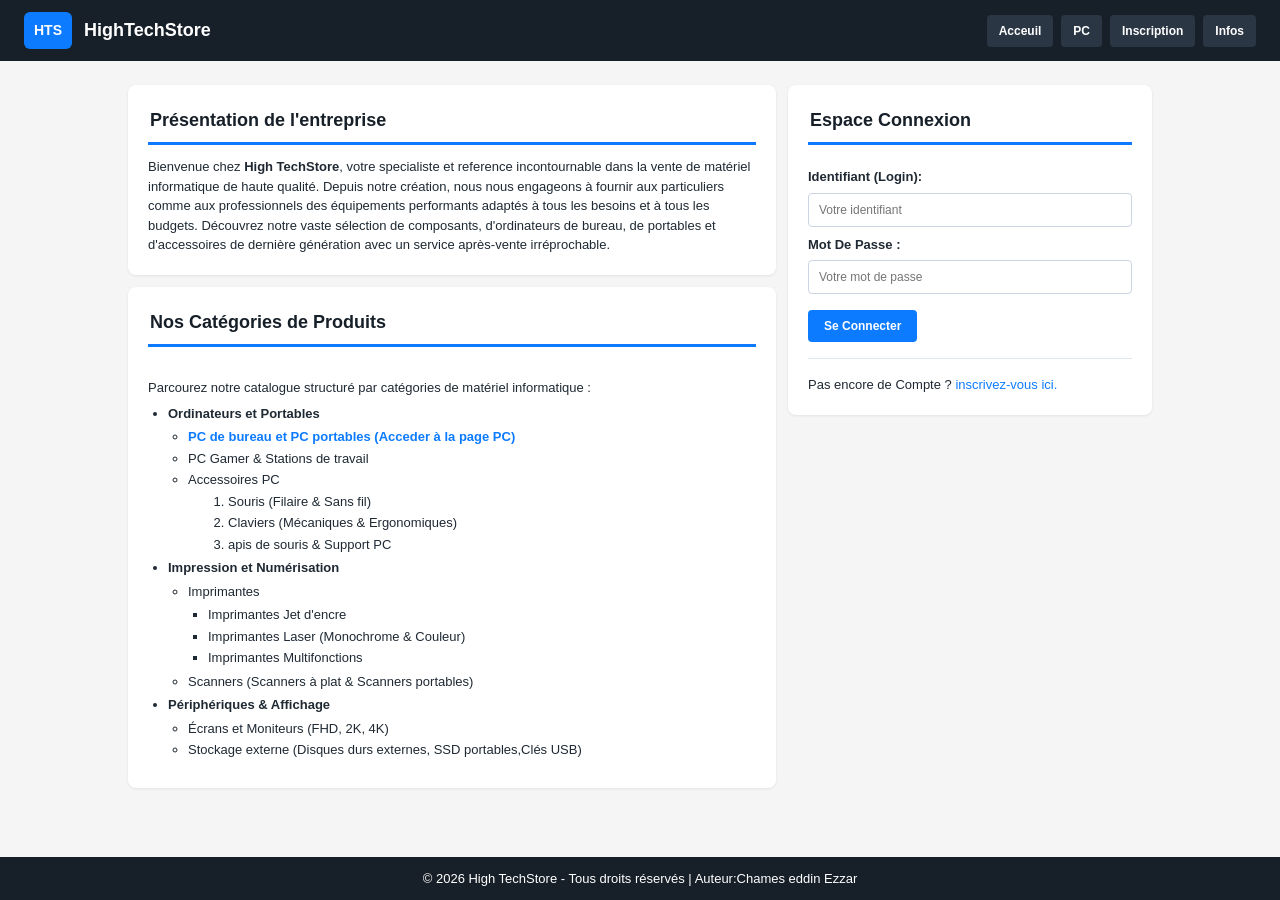
<file: index.html>
<!DOCTYPE html>
<html lang="en">

<head>
    <meta charset="UTF-8">
    <meta name="viewport" content="width=device-width, initial-scale=1.0">
    <title>Document</title>
    <link rel="stylesheet" href="css/style.css">
</head>

<body>
    <header>
        <div class="brand">
    <div class="logo">HTS</div>
    <h1>HighTechStore</h1>
    </div>

        <nav>
            <ul>
                <li><a href="index.html">Acceuil</a></li>
                <li><a href="pages/pc.html">PC</a></li>
                <li><a href="pages/inscription.html">Inscription</a></li>
                <li><a href="pages/info.html">Infos</a></li>
            </ul>
        </nav>
    </header>
    <main>
        <aside>
            <form action="">
                <fieldset>
                    <h2>Espace Connexion</h2>
                    <label for="idd">Identifiant (Login):</label><br>
                    <input type="text" name="idd" id="idd" placeholder="Votre identifiant"><br>
                    <label for="mdp">Mot De Passe :</label><br>
                    <input type="password" name="mdp" id="mdp" placeholder="Votre mot de passe"><br>
                    <input type="submit" value="Se Connecter">
                    <hr>
                    <p>Pas encore de Compte ? <a href="inscription.html">inscrivez-vous ici.</a></p>
                </fieldset>
            </form>
        </aside>
        <section>
        <div class="container">
            <h2>Présentation de l'entreprise</h2>
            <p>Bienvenue chez <span>High TechStore</span>, votre specialiste et reference incontournable dans la vente
                de
                matériel informatique de haute qualité. Depuis notre création, nous nous engageons à fournir aux
                particuliers comme aux professionnels des équipements performants adaptés à tous les besoins et à
                tous les budgets.
                Découvrez notre vaste sélection de composants, d'ordinateurs de bureau, de portables et
                d'accessoires de dernière génération avec un service après-vente irréprochable.</p>
        </div>
        <div class="container">
            <h2>Nos Catégories de Produits</h2><br>
            <p>Parcourez notre catalogue structuré par catégories de matériel informatique :</p>
            <ul>
                <li>Ordinateurs et Portables
                    <ul>
                        <li><a href="pc.html">PC de bureau et PC portables (Acceder à la page PC)</a></li>
                        <li> PC Gamer & Stations de travail</li>
                        <li>Accessoires PC
                            <ol>
                                <li>Souris (Filaire & Sans fil)</li>
                                <li>Claviers (Mécaniques & Ergonomiques)</li>
                                <li>apis de souris & Support PC</li>
                            </ol>
                        </li>
                    </ul>
                </li>
                <li>Impression et Numérisation
                    <ul>
                        <li>Imprimantes
                            <ul>
                                <li>Imprimantes Jet d'encre</li>
                                <li>Imprimantes Laser (Monochrome & Couleur)</li>
                                <li>Imprimantes Multifonctions</li>
                            </ul>
                        </li>
                        <li>Scanners (Scanners à plat & Scanners portables)</li>
                    </ul>
                </li>
                <li>
                    Périphériques & Affichage
                    <ul>
                        <li>Écrans et Moniteurs (FHD, 2K, 4K)</li>
                        <li>Stockage externe (Disques durs externes, SSD portables,Clés USB)</li>
                    </ul>
                </li>
            </ul>
        </div>
        </section>
    </main>
    <footer>&copy; 2026 High TechStore - Tous droits réservés  | Auteur:Chames eddin Ezzar</footer>
</body>

</html>
</file>
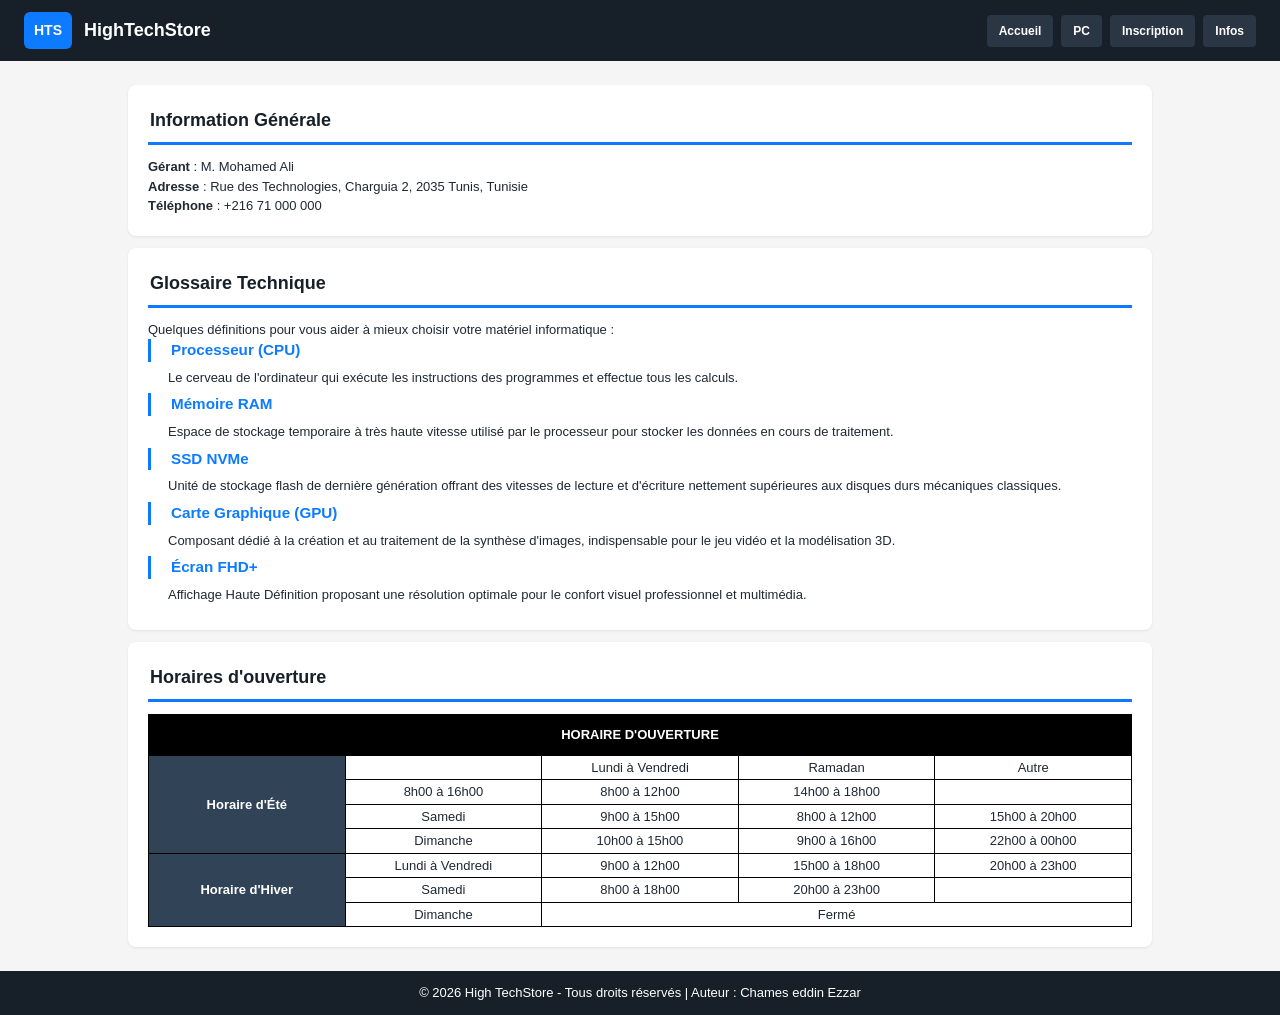
<file: pages/info.html>
<!DOCTYPE html>
<html lang="fr">
<head>
    <meta charset="UTF-8">
    <meta name="viewport" content="width=device-width, initial-scale=1.0">
    <title>Infos</title>
    <link rel="stylesheet" href="../css/style.css">
</head>
<body>
    <header>
        <div class="brand">
            <div class="logo">HTS</div>
            <h1>HighTechStore</h1>
        </div>
        <nav>
            <ul>
                <li><a href="../index.html">Accueil</a></li>
                <li><a href="pc.html">PC</a></li>
                <li><a href="inscription.html">Inscription</a></li>
                <li><a href="info.html">Infos</a></li>
            </ul>
        </nav>
    </header>
    <main>
        <div class="container">
            <h2>Information Générale</h2>
            <p>
                <span class="gras">Gérant</span> : M. Mohamed Ali <br>
                <span class="gras">Adresse</span> : Rue des Technologies, Charguia 2, 2035 Tunis, Tunisie <br>
                <span class="gras">Téléphone</span> : +216 71 000 000
            </p>
        </div>
        <div class="container">
            <h2>Glossaire Technique</h2>
            <p>Quelques définitions pour vous aider à mieux choisir votre matériel informatique :</p>
            <h3>Processeur (CPU)</h3>
            <ul class="puce">
                <li>Le cerveau de l'ordinateur qui exécute les instructions des programmes et effectue tous les calculs.</li>
            </ul>
            <h3>Mémoire RAM</h3>
            <ul class="puce">
                <li>Espace de stockage temporaire à très haute vitesse utilisé par le processeur pour stocker les données en cours de traitement.</li>
            </ul>
            <h3>SSD NVMe</h3>
            <ul class="puce">
                <li>Unité de stockage flash de dernière génération offrant des vitesses de lecture et d'écriture nettement supérieures aux disques durs mécaniques classiques.</li>
            </ul>
            <h3>Carte Graphique (GPU)</h3>
            <ul class="puce">
                <li>Composant dédié à la création et au traitement de la synthèse d'images, indispensable pour le jeu vidéo et la modélisation 3D.</li>
            </ul>
            <h3>Écran FHD+</h3>
            <ul class="puce">
                <li>Affichage Haute Définition proposant une résolution optimale pour le confort visuel professionnel et multimédia.</li>
            </ul>
        </div>
        <div class="container">
            <h2>Horaires d'ouverture</h2>
            <table>
                <thead>
                    <tr>
                        <th colspan="5" class="colll">HORAIRE D'OUVERTURE</th>
                    </tr>
                </thead>
                <tbody>
                    <tr>
                        <td rowspan="4" class="coll">Horaire d'Été</td>
                        <td></td>
                        <td>Lundi à Vendredi</td>
                        <td>Ramadan</td>
                        <td>Autre</td>
                    </tr>
                    <tr>
                        <td>8h00 à 16h00</td>
                        <td>8h00 à 12h00</td>
                        <td>14h00 à 18h00</td>
                        <td></td>
                    </tr>
                    <tr>
                        <td>Samedi</td>
                        <td>9h00 à 15h00</td>
                        <td>8h00 à 12h00</td>
                        <td>15h00 à 20h00</td>
                    </tr>
                    <tr>
                        <td>Dimanche</td>
                        <td>10h00 à 15h00</td>
                        <td>9h00 à 16h00</td>
                        <td>22h00 à 00h00</td>
                    </tr>
                    <tr>
                        <td rowspan="3" class="coll">Horaire d'Hiver</td>
                        <td>Lundi à Vendredi</td>
                        <td>9h00 à 12h00</td>
                        <td>15h00 à 18h00</td>
                        <td>20h00 à 23h00</td>
                    </tr>
                    <tr>
                        <td>Samedi</td>
                        <td>8h00 à 18h00</td>
                        <td>20h00 à 23h00</td>
                        <td></td>
                    </tr>
                    <tr>
                        <td>Dimanche</td>
                        <td colspan="3">Fermé</td>
                    </tr>
                </tbody>
            </table>
        </div>
    </main>
    <footer>&copy; 2026 High TechStore - Tous droits réservés | Auteur : Chames eddin Ezzar</footer>
</body>
</html>
</file>
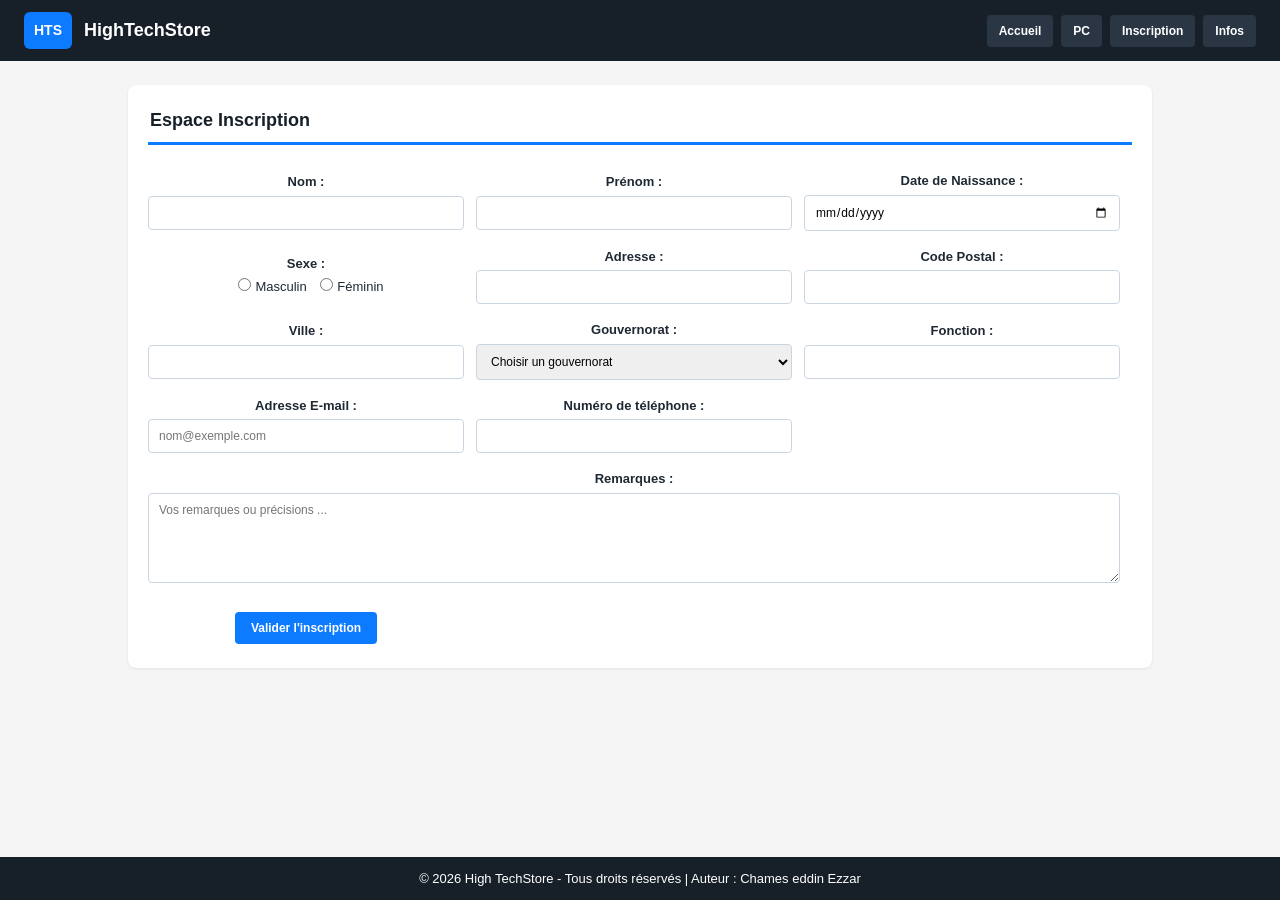
<file: pages/inscription.html>
<!DOCTYPE html>
<html lang="fr">
<head>
    <meta charset="UTF-8">
    <meta name="viewport" content="width=device-width, initial-scale=1.0">
    <title>Inscription</title>
    <link rel="stylesheet" href="../css/style.css">
</head>
<body>
    <header>
        <div class="brand">
            <div class="logo">HTS</div>
            <h1>HighTechStore</h1>
        </div>
        <nav>
            <ul>
                <li><a href="../index.html">Accueil</a></li>
                <li><a href="pc.html">PC</a></li>
                <li><a href="inscription.html">Inscription</a></li>
                <li><a href="info.html">Infos</a></li>
            </ul>
        </nav>
    </header>
    <main>
        <div class="container">
            <form action="">
                <fieldset>
                    <h2>Espace Inscription</h2>
                    <table class="ft">
                        <tr>
                            <td>
                                <label for="nom">Nom :</label>
                                <input type="text" name="nom" id="nom">
                            </td>
                            <td>
                                <label for="pre">Prénom :</label>
                                <input type="text" name="pre" id="pre">
                            </td>
                            <td>
                                <label for="date">Date de Naissance :</label>
                                <input type="date" name="date" id="date">
                            </td>
                        </tr>
                        <tr>
                            <td>
                                <label>Sexe :</label>
                                <input type="radio" name="sexe" id="m" value="m">Masculin
                                <input type="radio" name="sexe" id="f" value="f">Féminin
                            </td>
                            <td>
                                <label for="adr">Adresse :</label>
                                <input type="text" name="adr" id="adr">
                            </td>
                            <td>
                                <label for="code">Code Postal :</label>
                                <input type="text" name="code" id="code">
                            </td>
                        </tr>
                        <tr>
                            <td>
                                <label for="ville">Ville :</label>
                                <input type="text" name="ville" id="ville">
                            </td>
                            <td>
                                <label for="gov">Gouvernorat :</label>
                                <select name="gov" id="gov">
                                    <option value="">Choisir un gouvernorat</option>
                                </select>
                            </td>
                            <td>
                                <label for="fonc">Fonction :</label>
                                <input type="text" name="fonc" id="fonc">
                            </td>
                        </tr>
                        <tr>
                            <td>
                                <label for="em">Adresse E-mail :</label>
                                <input type="email" name="em" id="em" placeholder="nom@exemple.com">
                            </td>
                            <td>
                                <label for="num">Numéro de téléphone :</label>
                                <input type="tel" name="num" id="num">
                            </td>
                        </tr>
                        <tr>
                            <td colspan="3">
                                <label for="area">Remarques :</label>
                                <textarea name="area" id="area" placeholder="Vos remarques ou précisions ..."></textarea>
                            </td>
                        </tr>
                        <tr>
                            <td><input type="submit" value="Valider l'inscription"></td>
                            
                        </tr>
                    </table>
                </fieldset>
            </form>
        </div>
    </main>
    <footer>&copy; 2026 High TechStore - Tous droits réservés | Auteur : Chames eddin Ezzar</footer>
</body>
</html>
</file>
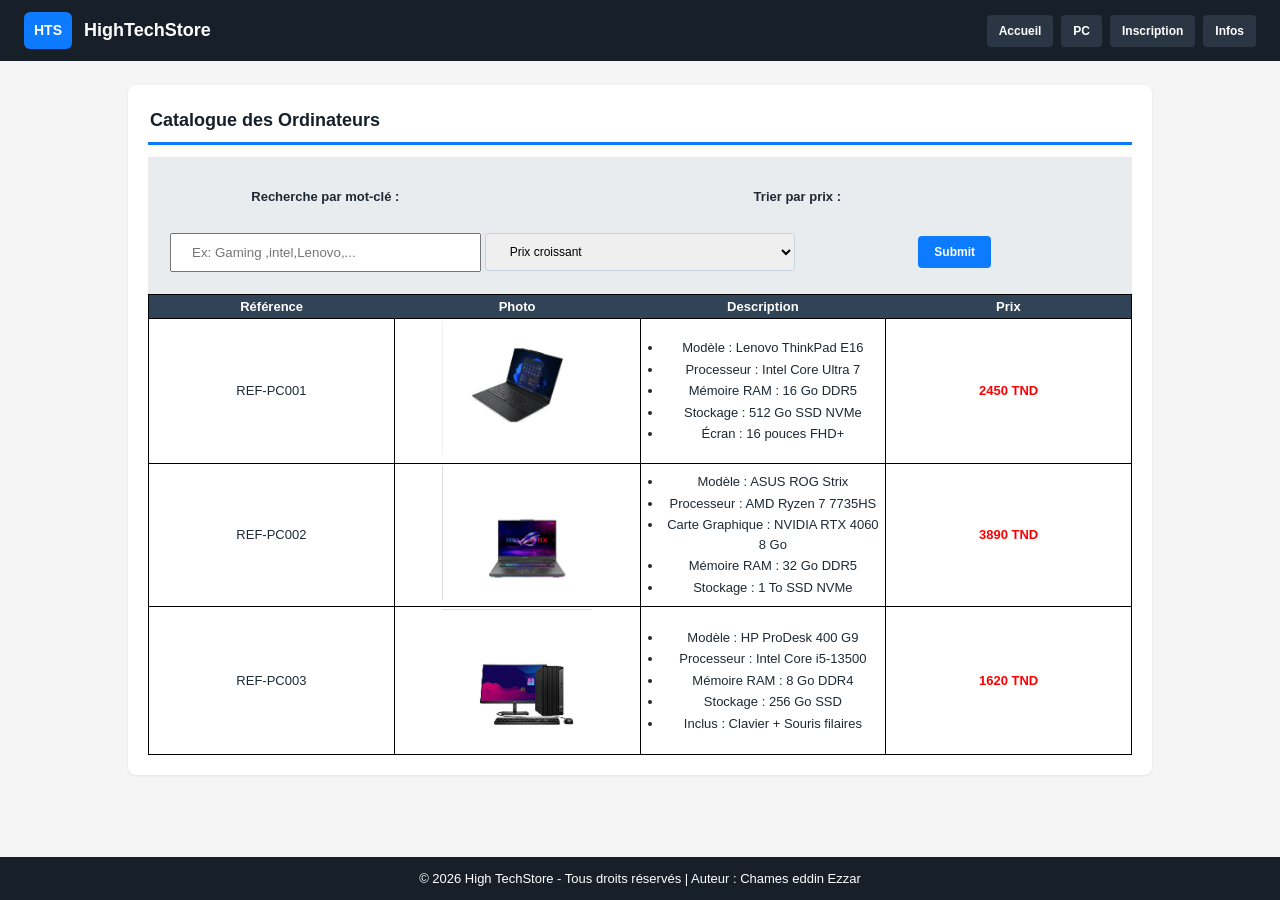
<file: pages/pc.html>
<!DOCTYPE html>
<html lang="fr">
<head>
    <meta charset="UTF-8">
    <meta name="viewport" content="width=device-width, initial-scale=1.0">
    <title>PC</title>
    <link rel="stylesheet" href="../css/style.css">
</head>
<body>
    <header>
        <div class="brand">
            <div class="logo">HTS</div>
            <h1>HighTechStore</h1>
        </div>
        <nav>
            <ul>
                <li><a href="../index.html">Accueil</a></li>
                <li><a href="pc.html">PC</a></li>
                <li><a href="inscription.html">Inscription</a></li>
                <li><a href="info.html">Infos</a></li>
            </ul>
        </nav>
    </header>
    <main>
        <div class="container">
            <h2>Catalogue des Ordinateurs</h2>
            <div class="selle">
                <form action="" method="get">
                    <table class="tab">
                        <tr>
                            <td><label for="pc">Recherche par mot-clé :</label></td>
                            <td colspan="2"><label for="s">Trier par prix :</label></td>
                        </tr>
                        <tr>
                            <td>
                                <input list="pcs" name="pc" id="pc" class="sel" placeholder="Ex: Gaming ,intel,Lenovo,...">
                                <datalist id="pcs">
                                    <option value="lenovo">
                                    <option value="thinkpad">
                                    <option value="hp">
                                </datalist>
                            </td>
                            <td>
                                <select name="s" id="s" class="sel">
                                    <option value="">Prix croissant</option>
                                    <option value="">Prix décroissant</option>
                                </select>
                            </td>
                            <td><input type="submit"></td>
                        </tr>
                    </table>
                </form>
            </div>
            <table>
                <thead>
                    <tr>
                        <th>Référence</th>
                        <th>Photo</th>
                        <th>Description</th>
                        <th>Prix</th>
                    </tr>
                </thead>
                <tbody>
                    <tr>
                        <td class="tyype">REF-PC001</td>
                        <td><img src="../image/lenovo.png" alt="lenovo"></td>
                        <td>
                            <ul>
                                <li>Modèle : Lenovo ThinkPad E16</li>
                                <li>Processeur : Intel Core Ultra 7</li>
                                <li>Mémoire RAM : 16 Go DDR5</li>
                                <li>Stockage : 512 Go SSD NVMe</li>
                                <li>Écran : 16 pouces FHD+</li>
                            </ul>
                        </td>
                        <td class="prix">2450 TND</td>
                    </tr>
                    <tr>
                        <td class="tyype">REF-PC002</td>
                        <td><img src="../image/asus.png" alt="Asus"></td>
                        <td>
                            <ul>
                                <li>Modèle : ASUS ROG Strix</li>
                                <li>Processeur : AMD Ryzen 7 7735HS</li>
                                <li>Carte Graphique : NVIDIA RTX 4060 8 Go</li>
                                <li>Mémoire RAM : 32 Go DDR5</li>
                                <li>Stockage : 1 To SSD NVMe</li>
                            </ul>
                        </td>
                        <td class="prix">3890 TND</td>
                    </tr>
                    <tr>
                        <td class="tyype">REF-PC003</td>
                        <td><img src="../image/hp.png" alt="HP"></td>
                        <td>
                            <ul>
                                <li>Modèle : HP ProDesk 400 G9</li>
                                <li>Processeur : Intel Core i5-13500</li>
                                <li>Mémoire RAM : 8 Go DDR4</li>
                                <li>Stockage : 256 Go SSD</li>
                                <li>Inclus : Clavier + Souris filaires</li>
                            </ul>
                        </td>
                        <td class="prix">1620 TND</td>
                    </tr>
                </tbody>
            </table>
        </div>
    </main>
    <footer>&copy; 2026 High TechStore - Tous droits réservés | Auteur : Chames eddin Ezzar</footer>
</body>
</html>
</file>
<file: css/style.css>
* {
    margin: 0;
    font-family: Arial, Helvetica, sans-serif;
    box-sizing: border-box;
}
body {
    min-height: 100vh;
    display: grid;
    grid-template-columns: minmax(0, 1fr);
    grid-template-rows: auto 1fr auto;
    background-color: whitesmoke;
    color: #1f2933;
    font-size: 13px;
    line-height: 1.5;
}
header {
    background-color: #172029;
    display: grid;
    grid-template-columns: 1fr auto;
    align-items: center;
    padding: 12px 24px;
}
footer {
    background-color: #172029;
    display: grid;
    text-align: center;
    align-items: center;
    padding: 12px 16px;
    color: white;
    font-size: 13px;
}
.brand {
    display: grid;
    grid-auto-flow: column;
    justify-content: start;
    align-items: center;
    gap: 12px;
}
.logo {
    background-color: #0d7bff;
    color: white;
    font-weight: bold;
    font-size: 14px;
    padding: 8px 10px;
    border-radius: 6px;
}
.brand h1 {
    color: white;
    font-size: 18px;
}
nav ul {
    list-style: none;
    display: grid;
    grid-auto-flow: column;
    gap: 8px;
}
nav a {
    display: block;
    background-color: #2a3644;
    color: white;
    text-decoration: none;
    font-size: 12px;
    font-weight: bold;
    padding: 7px 12px;
    border-radius: 4px;
}

nav a:hover,
nav a:active {
    background-color: #0d7bff;
}
main {
    display: flex;
    flex-direction: row-reverse;
    flex-wrap: wrap;
    align-items: flex-start;
    gap: 12px;
    margin: 24px auto;
    width: 80%;
    max-width: 1100px;
}
main>section {
    flex: 2;
    display: grid;
    gap: 12px;
    min-width: 0;
}
main>aside {
    flex: 1;
    background-color: white;
    padding: 20px;
    border-radius: 8px;
    box-shadow: 0 1px 3px rgba(0, 0, 0, 0.08);
    min-width: 0;
}
fieldset {
    border: none;
    padding: 0;
    min-width: 0;
}
label {
    font-weight: bold;
    display: inline-block;
    margin: 8px 0 6px;
}
input[type="text"],
input[type="password"],
input[type="date"],
input[type="number"],
input[type="tel"],
input[type="email"],
select,
textarea {
    width: 100%;
    padding: 9px 10px;
    font-size: 12px;
    border: 1px solid #cbd5e1;
    border-radius: 4px;
}
input[type="submit"] {
    margin-top: 16px;
    padding: 9px 16px;
    background: #0d7bff;
    color: white;
    border: none;
    border-radius: 4px;
    font-size: 12px;
    font-weight: bold;
    
}
hr {
    margin: 16px 0;
    border: none;
    border-top: 1px solid #e2e8f0;
}
.container {
    background-color: white;
    border-radius: 8px;
    box-shadow: 0 1px 3px rgba(0, 0, 0, 0.08);
    display: grid;
    padding: 20px;
    width: 100%;
}
h2 {
    border-bottom: 3px solid rgb(13, 122, 255);
    padding: 2px 2px 8px;
    margin-bottom: 12px;
    font-size: 18px;
    font-weight: bold;
    color: #172029;
}

.container ul {
    font-weight: bold;
    padding-left: 20px;
    margin: 4px 0;
}
.container li {
    margin: 2px 0;
}
.container ul>li>ul {
    font-weight: normal;
}
.container>table ul {
    font-weight: normal;
}
span {
    font-weight: bold;
}
a {
    text-decoration: none;
}
main a {
    color: #0d7bff;
}
.container li a {
    font-weight: bold;
}
.sel {
    width: 100%;
    margin-top: 16px;
    padding: 10px 20px;
}
.selle {
    background-color: #e9ecef;
    padding: 20px;
}
thead {
    background-color: #304357;
    color: white;
}
img {
    width: 150px;
    max-width: 100%;
    height: auto;
}
.prix {
    color: red;
    font-weight: bold;
}
.ft {
    border-spacing: 0 6px;
    width: 100%;
}
.ft td {
    padding: 4px 12px 4px 0;
}
.ft label {
    display: block;
    margin-bottom: 4px;
}
.ft input[type="radio"] {
    margin: 0 4px 0 10px;
}
.ft textarea {
    width: 100%;
    min-height: 90px;
}
fieldset h2 {
    margin-bottom: 14px;
}
h3 {
    border-left: 3px solid #0d7bff;
    color: #0d7bff;
    padding: 0 20px;
}
.puce {
    list-style-type: none;
}
.puce>li {
    font-weight: normal;
}
.coll {
    background-color: #304357;
    color: white;
    font-weight: bold;
    text-align: center;
    padding: 10px;
}
.colll {
    background-color: black;
    padding: 10px;
}
table,td {
    border: 1px solid black;
    text-align: center;
}
table {
    width: 100%;
    table-layout: fixed;
    border-collapse: collapse;
}
.tab td ,.ft td,.ft,.tab{
    border: none;
}
th,
td {
    padding: 2px;
    
}
@media (max-width:600px) {
    header {
        grid-template-columns: auto;
        justify-content: start;
        gap: 10px;
        padding: 12px 14px;
    }
    main {
        display: grid;
        grid-template-columns: minmax(0, 1fr);
        margin: 16px auto;
        width: 100%;
        padding: 0 14px;
    }
    main>section {
        grid-row: 1;
    }
    main>aside {
        grid-row: 2;
    }
    footer {
        padding: 12px 10px;
        font-size: 0.8rem;
    }
    .container {
        padding: 14px;
    }
    .selle {
        padding: 12px;
        border-spacing: 12px;
    }
    .sel {
        font-size: 13px;
    }
    .container>table th,
    .container>table td {
        padding: 8px;
        font-size: 11px;
    }
    .container>table img {
        width: 80px;
    }
    .container>table ul {
        font-size: 11px;
        padding-left: 14px;
    }
    .container>table td:first-child,
    .prix {
        font-size: 12px;
    }
    .ft,
    .ft tbody,
    .ft tr,
    .ft td {
        display: block;
        width: 100%;
    }
    
}
</file>
